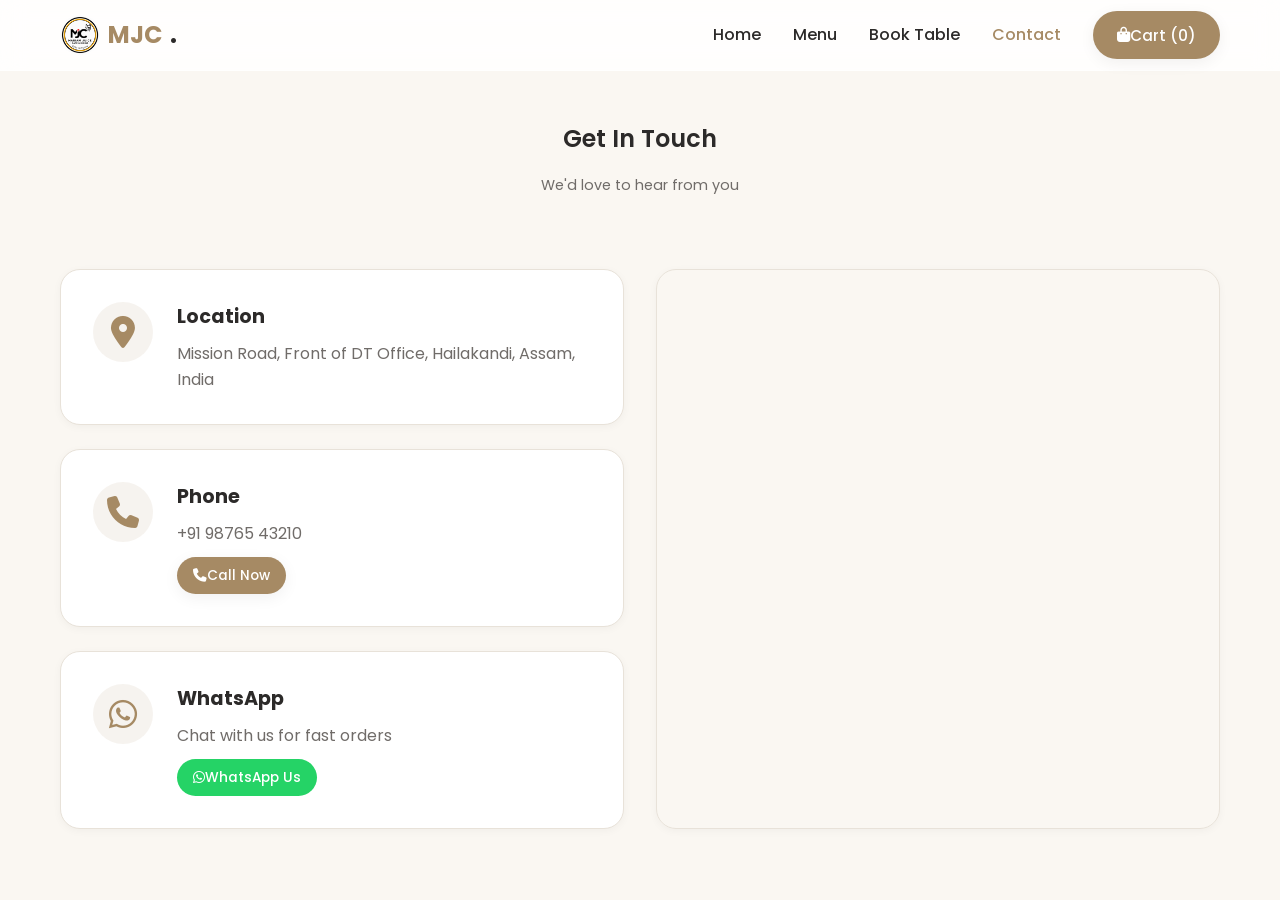
<file: contact.html>
<!DOCTYPE html>
<html lang="en">
<head>
    <meta charset="UTF-8">
    <meta name="viewport" content="width=device-width, initial-scale=1.0, maximum-scale=1.0, user-scalable=no">
    <title>Contact Us | Mariam Juice Cafe & Dining</title>
    <link rel="stylesheet" href="css/style.css">
    <link rel="stylesheet" href="css/responsive.css">
    <link rel="stylesheet" href="https://cdnjs.cloudflare.com/ajax/libs/font-awesome/6.4.0/css/all.min.css">
    <style>
        .contact-hero { padding: 120px 0 40px; text-align: center; }
        .contact-grid {
            display: grid;
            grid-template-columns: 1fr;
            gap: 2rem;
            margin-bottom: 4rem;
        }
        @media (min-width: 768px) {
            .contact-grid { grid-template-columns: 1fr 1fr; }
        }
        .contact-info-card {
            background: var(--surface-color);
            padding: 2rem;
            border-radius: 20px;
            border: 1px solid var(--border-color);
            box-shadow: var(--shadow-sm);
            display: flex;
            align-items: flex-start;
            gap: 1.5rem;
        }
        .contact-icon {
            font-size: 2rem;
            color: var(--primary-color);
            background: rgba(166, 138, 100, 0.1);
            width: 60px;
            height: 60px;
            border-radius: 50%;
            display: flex;
            align-items: center;
            justify-content: center;
            flex-shrink: 0;
        }
    </style>
</head>
<body>

    <header class="header">
        <div class="container">
            <a href="index.html" class="logo"><img src="Image.jpg" alt="MJC Logo" class="brand-logo"> MJC<span>.</span></a>
            <nav class="desktop-nav">
                <a href="index.html">Home</a>
                <a href="menu.html">Menu</a>
                <a href="booking.html">Book Table</a>
                <a href="contact.html" style="color: var(--primary-color);">Contact</a>
                <button class="btn btn-primary" onclick="toggleCart()"><i class="fa-solid fa-bag-shopping"></i> Cart (0)</button>
            </nav>
            <button class="mobile-menu-btn" aria-label="Menu" onclick="toggleMobileMenu()"><i class="fa-solid fa-bars"></i></button>
        </div>
    </header>

    <main class="container">
        <section class="contact-hero">
            <h1 class="section-title">Get In Touch</h1>
            <p class="section-subtitle">We'd love to hear from you</p>
        </section>

        <section class="contact-grid">
            <div>
                <div class="contact-info-card" style="margin-bottom: 1.5rem;">
                    <div class="contact-icon"><i class="fa-solid fa-location-dot"></i></div>
                    <div>
                        <h3 style="margin-bottom: 0.5rem; font-size: 1.2rem;">Location</h3>
                        <p style="color: var(--text-light);">Mission Road, Front of DT Office, Hailakandi, Assam, India</p>
                    </div>
                </div>
                
                <div class="contact-info-card" style="margin-bottom: 1.5rem;">
                    <div class="contact-icon"><i class="fa-solid fa-phone"></i></div>
                    <div>
                        <h3 style="margin-bottom: 0.5rem; font-size: 1.2rem;">Phone</h3>
                        <p style="color: var(--text-light); margin-bottom: 10px;">+91 98765 43210</p>
                        <a href="tel:+919876543210" class="btn btn-primary" style="padding: 0.5rem 1rem; font-size: 0.85rem;"><i class="fa-solid fa-phone"></i> Call Now</a>
                    </div>
                </div>

                <div class="contact-info-card">
                    <div class="contact-icon"><i class="fa-brands fa-whatsapp"></i></div>
                    <div>
                        <h3 style="margin-bottom: 0.5rem; font-size: 1.2rem;">WhatsApp</h3>
                        <p style="color: var(--text-light); margin-bottom: 10px;">Chat with us for fast orders</p>
                        <a href="https://wa.me/919876543210" target="_blank" class="btn" style="background: #25D366; color: white; padding: 0.5rem 1rem; font-size: 0.85rem;"><i class="fa-brands fa-whatsapp"></i> WhatsApp Us</a>
                    </div>
                </div>
            </div>

            <div style="border-radius: 20px; overflow: hidden; box-shadow: var(--shadow-sm); border: 1px solid var(--border-color); height: 100%; min-height: 400px;">
                <!-- Placeholder for Google Maps iframe -->
                <iframe src="https://www.google.com/maps/embed?pb=!1m18!1m12!1m3!1d14486.279815033486!2d92.5539708!3d24.6816568!2m3!1f0!2f0!3f0!3m2!1i1024!2i768!4f13.1!3m3!1m2!1s0x374e2d3bb7e5c947%3A0xc6e4b9be5ea42a17!2sHailakandi%2C%20Assam!5e0!3m2!1sen!2sin!4v1700000000000!5m2!1sen!2sin" width="100%" height="100%" style="border:0;" allowfullscreen="" loading="lazy" referrerpolicy="no-referrer-when-downgrade"></iframe>
            </div>
        </section>
    </main>

    <!-- Mobile Nav & Scripts -->
    <nav class="bottom-nav">
        <a href="index.html" class="nav-item"><i class="fa-solid fa-house nav-icon"></i><span class="nav-label">Home</span></a>
        <a href="menu.html" class="nav-item"><i class="fa-solid fa-utensils nav-icon"></i><span class="nav-label">Menu</span></a>
        <a href="contact.html" class="nav-item active"><i class="fa-solid fa-phone nav-icon"></i><span class="nav-label">Contact</span></a>
        <a href="#" class="nav-item" onclick="toggleCart(); return false;"><i class="fa-solid fa-bag-shopping nav-icon"></i><span class="nav-label">Cart</span></a>
    </nav>
    
    <!-- Cart Overlay & Drawer -->
    <div class="cart-overlay" onclick="toggleCart()"></div>
    <div class="cart-drawer" id="cart-drawer">
        <!-- ... same structure ... -->
        <div class="cart-header">
            <h3>Your Order</h3>
            <button onclick="toggleCart()" style="font-size: 1.2rem; color: var(--text-light);"><i class="fa-solid fa-xmark"></i></button>
        </div>
        <div class="cart-items" id="cart-items-container"></div>
        <div class="cart-footer">
            <div class="form-group" style="margin-bottom: 0.5rem;">
                <input type="text" id="cart-name" class="form-control" placeholder="Your Name *" required style="padding: 0.6rem 1rem; font-size: 0.9rem;">
            </div>
            <div class="form-group" style="margin-bottom: 0.5rem;">
                <input type="text" id="cart-phone" class="form-control" placeholder="Contact Number *" required style="padding: 0.6rem 1rem; font-size: 0.9rem;">
            </div>
            <div class="form-group" style="margin-bottom: 0.5rem;">
                <textarea id="cart-address" class="form-control" placeholder="Delivery Address *" required style="padding: 0.6rem 1rem; font-size: 0.9rem; min-height: 60px;"></textarea>
            </div>
            <div class="form-group" style="margin-bottom: 1rem;">
                <input type="text" id="cart-coupon" class="form-control" placeholder="Coupon Code (Optional)" style="padding: 0.6rem 1rem; font-size: 0.9rem; border: 1px dashed var(--primary-color);">
            </div>
            <div style="display: flex; justify-content: space-between; margin-bottom: 1rem; font-weight: 600; font-size: 1.1rem;">
                <span>Total:</span>
                <span id="cart-total-price">₹0</span>
            </div>
            <button class="btn btn-primary" style="width: 100%; border:none; cursor:pointer;" onclick="checkoutViaWhatsApp()">
                <i class="fa-brands fa-whatsapp" style="margin-right: 8px;"></i> Checkout via WhatsApp
            </button>
        </div>
    </div>

    <!-- Mobile Nav Drawer -->
    <div class="mobile-nav-drawer" id="mobile-nav-drawer">
        <div style="display:flex; justify-content:space-between; align-items:center; margin-bottom:2rem;">
            <h2 style="font-size:1.5rem; color:var(--primary-color);">MJC.</h2>
            <button onclick="toggleMobileMenu()" style="font-size:1.5rem; color:var(--text-main);"><i class="fa-solid fa-xmark"></i></button>
        </div>
        <a href="index.html">Home</a>
        <a href="menu.html">Menu</a>
        <a href="offers.html">Offers</a>
        <a href="booking.html">Book Table</a>
        <a href="gallery.html">Gallery</a>
        <a href="about.html">About</a>
        <a href="contact.html">Contact</a>
    </div>

    <script src="js/app.js"></script>
    <script src="js/cart.js?v=3"></script>
</body>
</html>
</file>
<file: css/style.css>
/* Google Fonts: Poppins */
@import url('https://fonts.googleapis.com/css2?family=Poppins:wght@300;400;500;600;700&display=swap');

:root {
  /* Color Palette */
  --bg-color: #FAF7F2;
  --surface-color: #FFFFFF;
  --primary-color: #A68A64; /* Light coffee / beige */
  --primary-dark: #8E7554;
  --accent-color: #4CAF50; /* Subtle green accent */
  --text-main: #2C2A29;
  --text-light: #706C69;
  --text-inverse: #FFFFFF;
  --border-color: #E8E2D9;
  
  /* Glassmorphism */
  --glass-bg: rgba(255, 255, 255, 0.85);
  --glass-border: rgba(255, 255, 255, 0.5);
  --glass-shadow: 0 8px 32px rgba(166, 138, 100, 0.08);

  /* Shadows */
  --shadow-sm: 0 2px 8px rgba(0,0,0,0.04);
  --shadow-md: 0 4px 16px rgba(0,0,0,0.06);
  --shadow-lg: 0 8px 24px rgba(0,0,0,0.08);

  /* Typography */
  --font-main: 'Poppins', sans-serif;
  
  /* Transitions */
  --transition-fast: 0.2s ease-in-out;
  --transition-smooth: 0.3s cubic-bezier(0.4, 0, 0.2, 1);
}

/* Reset & Base */
* {
  margin: 0;
  padding: 0;
  box-sizing: border-box;
}

html {
  scroll-behavior: smooth;
  font-size: 16px;
}

body {
  font-family: var(--font-main);
  background-color: var(--bg-color);
  color: var(--text-main);
  line-height: 1.6;
  -webkit-font-smoothing: antialiased;
  -moz-osx-font-smoothing: grayscale;
  overflow-x: hidden;
  padding-bottom: 80px; /* Space for bottom nav on mobile */
}

a {
  text-decoration: none;
  color: inherit;
}

ul {
  list-style: none;
}

img {
  max-width: 100%;
  height: auto;
  display: block;
}

button {
  cursor: pointer;
  border: none;
  background: none;
  font-family: inherit;
}

/* Utilities */
.container {
  width: 100%;
  max-width: 1200px;
  margin: 0 auto;
  padding: 0 20px;
}

.section-title {
  font-size: 1.5rem;
  font-weight: 600;
  color: var(--text-main);
  margin-bottom: 1rem;
  text-align: center;
}

.section-subtitle {
  font-size: 0.9rem;
  color: var(--text-light);
  text-align: center;
  margin-bottom: 2rem;
  display: block;
}

/* Buttons */
.btn {
  display: inline-flex;
  align-items: center;
  justify-content: center;
  padding: 0.8rem 1.5rem;
  border-radius: 50px;
  font-weight: 500;
  font-size: 0.95rem;
  transition: var(--transition-smooth);
}

.btn-primary {
  background-color: var(--primary-color);
  color: var(--text-inverse);
  box-shadow: var(--shadow-md);
}

.btn-primary:hover {
  background-color: var(--primary-dark);
  transform: translateY(-2px);
}

.btn-accent {
  background-color: var(--accent-color);
  color: var(--text-inverse);
  box-shadow: var(--shadow-md);
}

.btn-outline {
  border: 2px solid var(--primary-color);
  color: var(--primary-color);
}

/* Header & Glass Navbar */
.header {
  position: fixed;
  top: 0;
  left: 0;
  width: 100%;
  z-index: 1000;
  background: var(--glass-bg);
  backdrop-filter: blur(12px);
  -webkit-backdrop-filter: blur(12px);
  border-bottom: 1px solid var(--glass-border);
  transition: var(--transition-smooth);
}

.header .container {
  display: flex;
  align-items: center;
  justify-content: space-between;
  height: 70px;
}

.logo {
  font-size: 1.5rem;
  font-weight: 700;
  color: var(--primary-color);
  display: flex;
  align-items: center;
  gap: 8px;
}

.logo span {
  color: var(--text-main);
}

.desktop-nav {
  display: none; /* Hidden on mobile by default */
}
.mobile-menu-btn {
  display: block; /* Visible on mobile */
  font-size: 1.5rem;
  color: var(--text-main);
}
@media (min-width: 768px) {
  .mobile-menu-btn { display: none; }
}

/* Hero Section */
.hero {
  padding-top: 100px;
  padding-bottom: 60px;
  min-height: 80vh;
  display: flex;
  align-items: center;
  text-align: center;
  background: linear-gradient(180deg, rgba(250,247,242,0) 0%, rgba(250,247,242,1) 100%), url('https://images.unsplash.com/photo-1554118811-1e0d58224f24?q=80&w=2047&auto=format&fit=crop') center/cover no-repeat;
}

.hero-content {
  background: var(--glass-bg);
  backdrop-filter: blur(8px);
  -webkit-backdrop-filter: blur(8px);
  padding: 2.5rem 1.5rem;
  border-radius: 24px;
  box-shadow: var(--glass-shadow);
  max-width: 600px;
  margin: 0 auto;
}

.hero h1 {
  font-size: 2.5rem;
  line-height: 1.2;
  margin-bottom: 1rem;
  color: var(--text-main);
}

.hero p {
  font-size: 1rem;
  color: var(--text-light);
  margin-bottom: 2rem;
}

.hero-cta {
  display: flex;
  gap: 1rem;
  justify-content: center;
  flex-wrap: wrap;
}

/* Category Scroll */
.categories {
  padding: 3rem 0;
}

.category-scroll {
  display: flex;
  overflow-x: auto;
  gap: 1.5rem;
  padding: 1rem 20px;
  scroll-snap-type: x mandatory;
  -ms-overflow-style: none; /* IE and Edge */
  scrollbar-width: none; /* Firefox */
}

.category-scroll::-webkit-scrollbar {
  display: none;
}

.category-item {
  flex: 0 0 auto;
  scroll-snap-align: start;
  display: flex;
  flex-direction: column;
  align-items: center;
  gap: 0.8rem;
  cursor: pointer;
  transition: var(--transition-fast);
}

.category-icon {
  width: 70px;
  height: 70px;
  border-radius: 50%;
  background: var(--surface-color);
  box-shadow: var(--shadow-md);
  display: flex;
  align-items: center;
  justify-content: center;
  font-size: 1.8rem;
  border: 1px solid var(--border-color);
  transition: var(--transition-fast);
}

.category-item:hover .category-icon {
  transform: translateY(-5px);
  border-color: var(--primary-color);
  box-shadow: var(--shadow-lg);
}

.category-item span {
  font-size: 0.9rem;
  font-weight: 500;
  color: var(--text-main);
}

/* Food Cards / Best Sellers */
.food-grid {
  display: grid;
  grid-template-columns: repeat(auto-fill, minmax(280px, 1fr));
  gap: 2rem;
  padding: 1rem 0;
}

.food-card {
  background: var(--surface-color);
  border-radius: 20px;
  overflow: hidden;
  box-shadow: var(--shadow-sm);
  transition: var(--transition-smooth);
  border: 1px solid var(--border-color);
  display: flex;
  flex-direction: column;
}

.food-card:hover {
  box-shadow: var(--shadow-lg);
  transform: translateY(-5px);
}

.food-img-container {
  position: relative;
  width: 100%;
  height: 200px;
  overflow: hidden;
}

.food-img-container img {
  width: 100%;
  height: 100%;
  object-fit: cover;
  transition: transform 0.5s ease;
}

.food-card:hover .food-img-container img {
  transform: scale(1.05);
}

.food-badge {
  position: absolute;
  top: 10px;
  left: 10px;
  background: var(--glass-bg);
  backdrop-filter: blur(4px);
  padding: 4px 12px;
  border-radius: 20px;
  font-size: 0.75rem;
  font-weight: 600;
  color: var(--accent-color);
}

.food-info {
  padding: 1.2rem;
  flex-grow: 1;
  display: flex;
  flex-direction: column;
}

.food-title {
  font-size: 1.1rem;
  font-weight: 600;
  margin-bottom: 0.3rem;
}

.food-desc {
  font-size: 0.85rem;
  color: var(--text-light);
  margin-bottom: 1rem;
  display: -webkit-box;
  -webkit-line-clamp: 2;
  -webkit-box-orient: vertical;
  overflow: hidden;
}

.food-footer {
  margin-top: auto;
  display: flex;
  justify-content: space-between;
  align-items: center;
}

.food-price {
  font-size: 1.2rem;
  font-weight: 700;
  color: var(--primary-color);
}

.add-btn {
  background: var(--surface-color);
  border: 1px solid var(--primary-color);
  color: var(--primary-color);
  width: 36px;
  height: 36px;
  border-radius: 50%;
  display: flex;
  align-items: center;
  justify-content: center;
  font-size: 1.2rem;
  transition: var(--transition-fast);
}

.add-btn:hover {
  background: var(--primary-color);
  color: var(--text-inverse);
}

/* Hygiene Section */
.hygiene-section {
  padding: 5rem 0;
  background: var(--surface-color);
}

.hygiene-content {
  display: flex;
  flex-direction: column;
  gap: 2rem;
  align-items: center;
}

.hygiene-text {
  text-align: center;
}

.hygiene-features {
  display: grid;
  grid-template-columns: 1fr 1fr;
  gap: 1.5rem;
  margin-top: 2rem;
}

.hygiene-feature {
  display: flex;
  flex-direction: column;
  align-items: center;
  text-align: center;
  gap: 0.5rem;
}

.hygiene-icon {
  font-size: 2rem;
  color: var(--accent-color);
}

.hygiene-feature p {
  font-size: 0.9rem;
  font-weight: 500;
}

/* Mobile Bottom Navigation */
.bottom-nav {
  position: fixed;
  bottom: 0;
  left: 0;
  width: 100%;
  background: var(--glass-bg);
  backdrop-filter: blur(12px);
  -webkit-backdrop-filter: blur(12px);
  border-top: 1px solid var(--glass-border);
  display: flex;
  justify-content: space-around;
  padding: 0.8rem 0;
  z-index: 1000;
  box-shadow: 0 -4px 16px rgba(0,0,0,0.03);
}

.nav-item {
  display: flex;
  flex-direction: column;
  align-items: center;
  gap: 4px;
  color: var(--text-light);
  transition: var(--transition-fast);
}

.nav-item.active {
  color: var(--primary-color);
}

.nav-icon {
  font-size: 1.4rem;
}

.nav-label {
  font-size: 0.7rem;
  font-weight: 500;
}

/* Floating Elements */
.floating-whatsapp {
  position: fixed;
  bottom: 90px;
  right: 20px;
  background-color: #25D366;
  color: white;
  width: 56px;
  height: 56px;
  border-radius: 50%;
  display: flex;
  align-items: center;
  justify-content: center;
  font-size: 2rem;
  box-shadow: var(--shadow-lg);
  z-index: 999;
  transition: var(--transition-fast);
}

.floating-whatsapp:hover {
  transform: scale(1.1);
}

/* Cart Drawer */
.cart-drawer {
  position: fixed;
  top: 0;
  right: -100%;
  width: 100%;
  max-width: 400px;
  height: 100vh;
  background: var(--surface-color);
  z-index: 1001;
  box-shadow: -4px 0 24px rgba(0,0,0,0.1);
  transition: right 0.3s cubic-bezier(0.4, 0, 0.2, 1);
  display: flex;
  flex-direction: column;
}

.cart-drawer.open {
  right: 0;
}

.cart-header {
  padding: 1.5rem;
  border-bottom: 1px solid var(--border-color);
  display: flex;
  justify-content: space-between;
  align-items: center;
}

.cart-items {
  flex-grow: 1;
  overflow-y: auto;
  padding: 1.5rem;
}

.cart-footer {
  padding: 1.5rem;
  border-top: 1px solid var(--border-color);
  background: var(--bg-color);
}

.cart-overlay {
  position: fixed;
  top: 0;
  left: 0;
  width: 100%;
  height: 100%;
  background: rgba(0,0,0,0.4);
  z-index: 1000;
  opacity: 0;
  pointer-events: none;
  transition: opacity 0.3s ease;
  backdrop-filter: blur(2px);
}

.cart-overlay.show {
  opacity: 1;
  pointer-events: auto;
}

/* Utility Classes */
.mb-1 { margin-bottom: 0.5rem; }
.mb-2 { margin-bottom: 1rem; }
.mb-3 { margin-bottom: 1.5rem; }
.mb-4 { margin-bottom: 2rem; }
.text-center { text-align: center; }

/* Forms */
.form-group {
  margin-bottom: 1.5rem;
}

.form-control {
  width: 100%;
  padding: 1rem 1.2rem;
  border: 1px solid var(--border-color);
  border-radius: 12px;
  background: var(--surface-color);
  font-family: inherit;
  font-size: 1rem;
  color: var(--text-main);
  transition: var(--transition-fast);
}

.form-control:focus {
  outline: none;
  border-color: var(--primary-color);
  box-shadow: 0 0 0 4px rgba(166, 138, 100, 0.1);
}

textarea.form-control {
  min-height: 120px;
  resize: vertical;
}

/* Footer */
footer {
  background: var(--surface-color);
  padding: 4rem 20px 2rem;
  border-top: 1px solid var(--border-color);
}

.footer-content {
  display: grid;
  grid-template-columns: 1fr;
  gap: 2rem;
  margin-bottom: 2rem;
}

.footer-brand p {
  color: var(--text-light);
  margin-top: 1rem;
}

.footer-links h4 {
  margin-bottom: 1rem;
}

.footer-links ul li {
  margin-bottom: 0.5rem;
}

.footer-links ul li a {
  color: var(--text-light);
  transition: var(--transition-fast);
}

.footer-links ul li a:hover {
  color: var(--primary-color);
}

.footer-bottom {
  text-align: center;
  padding-top: 2rem;
  border-top: 1px solid var(--border-color);
  color: var(--text-light);
  font-size: 0.9rem;
}

/* --- NEW PREMIUM HOMEPAGE SECTIONS --- */

/* 2. Trust Bar */
.trust-bar {
  display: flex;
  overflow-x: auto;
  gap: 1.5rem;
  padding: 1.5rem 20px;
  background: var(--surface-color);
  border-bottom: 1px solid var(--border-color);
  scrollbar-width: none;
  -ms-overflow-style: none;
}
.trust-bar::-webkit-scrollbar { display: none; }
.trust-item {
  flex: 0 0 auto;
  display: flex;
  align-items: center;
  gap: 10px;
  padding: 0.8rem 1.2rem;
  background: var(--bg-color);
  border-radius: 50px;
  border: 1px solid var(--border-color);
  font-size: 0.9rem;
  font-weight: 500;
  color: var(--text-main);
  box-shadow: var(--shadow-sm);
  transition: var(--transition-fast);
}
.trust-item i { color: var(--accent-color); font-size: 1.1rem; }
.trust-item:hover { transform: translateY(-3px); box-shadow: var(--shadow-md); border-color: var(--primary-color); }

/* 5. Why Choose Us */
.why-grid {
  display: grid;
  grid-template-columns: repeat(auto-fit, minmax(250px, 1fr));
  gap: 2rem;
}
.why-card {
  background: var(--surface-color);
  padding: 2rem;
  border-radius: 20px;
  text-align: center;
  box-shadow: var(--shadow-sm);
  border: 1px solid var(--border-color);
  transition: var(--transition-smooth);
}
.why-card:hover { transform: translateY(-5px); box-shadow: var(--shadow-lg); }
.why-icon {
  width: 60px;
  height: 60px;
  background: rgba(166, 138, 100, 0.1);
  color: var(--primary-color);
  border-radius: 50%;
  display: flex;
  align-items: center;
  justify-content: center;
  font-size: 1.8rem;
  margin: 0 auto 1.5rem;
}
.why-title { font-size: 1.2rem; font-weight: 600; margin-bottom: 0.8rem; }
.why-desc { font-size: 0.9rem; color: var(--text-light); }

/* 6. Signature Specials */
.signature-card {
  display: flex;
  flex-direction: column;
  background: var(--surface-color);
  border-radius: 24px;
  overflow: hidden;
  box-shadow: var(--shadow-md);
  border: 1px solid var(--border-color);
  margin-bottom: 2rem;
}
@media(min-width: 768px) {
  .signature-card { flex-direction: row; }
}
.signature-img {
  width: 100%;
  height: 300px;
  object-fit: cover;
}
@media(min-width: 768px) {
  .signature-img { width: 50%; height: auto; }
}
.signature-content {
  padding: 2.5rem;
  display: flex;
  flex-direction: column;
  justify-content: center;
  flex: 1;
}
.signature-badge {
  display: inline-block;
  padding: 4px 12px;
  background: rgba(166, 138, 100, 0.1);
  color: var(--primary-color);
  border-radius: 20px;
  font-size: 0.8rem;
  font-weight: 600;
  margin-bottom: 1rem;
  width: max-content;
}

/* 7. Dining Experience & 10. Booking */
.experience-grid {
  display: grid;
  grid-template-columns: 1fr;
  gap: 1.5rem;
}
@media(min-width: 768px) {
  .experience-grid { grid-template-columns: 1fr 1fr; }
}
.experience-card {
  position: relative;
  border-radius: 24px;
  overflow: hidden;
  height: 350px;
  box-shadow: var(--shadow-md);
}
.experience-card img {
  width: 100%;
  height: 100%;
  object-fit: cover;
  transition: transform 0.5s ease;
}
.experience-card:hover img { transform: scale(1.05); }
.experience-overlay {
  position: absolute;
  bottom: 0;
  left: 0;
  width: 100%;
  padding: 3rem 1.5rem 1.5rem;
  background: linear-gradient(transparent, rgba(0,0,0,0.85));
  color: white;
}
.experience-title { font-size: 1.4rem; font-weight: 600; margin-bottom: 0.5rem; }
.experience-desc { font-size: 0.9rem; opacity: 0.9; margin-bottom: 1rem; }

/* 13. Testimonials */
.testimonial-scroll {
  display: flex;
  overflow-x: auto;
  gap: 1.5rem;
  padding: 1rem 5px 2rem;
  scroll-snap-type: x mandatory;
  scrollbar-width: none;
}
.testimonial-scroll::-webkit-scrollbar { display: none; }
.testimonial-card {
  flex: 0 0 300px;
  scroll-snap-align: start;
  background: var(--surface-color);
  padding: 2rem;
  border-radius: 20px;
  box-shadow: var(--shadow-sm);
  border: 1px solid var(--border-color);
}
.testimonial-rating { color: #FFD700; font-size: 0.9rem; margin-bottom: 1rem; }
.testimonial-text { font-size: 0.95rem; color: var(--text-light); margin-bottom: 1.5rem; font-style: italic; }
.testimonial-user { display: flex; align-items: center; gap: 1rem; }
.testimonial-avatar { width: 40px; height: 40px; border-radius: 50%; background: var(--bg-color); }
.testimonial-name { font-weight: 600; font-size: 0.9rem; }

/* 14. Reels / Instagram */
.reels-scroll {
  display: flex;
  overflow-x: auto;
  gap: 1rem;
  padding: 1rem 5px;
  scroll-snap-type: x mandatory;
  scrollbar-width: none;
}
.reels-scroll::-webkit-scrollbar { display: none; }
.reel-card {
  flex: 0 0 160px;
  height: 280px;
  scroll-snap-align: start;
  border-radius: 16px;
  position: relative;
  overflow: hidden;
  box-shadow: var(--shadow-sm);
}
.reel-card img { width: 100%; height: 100%; object-fit: cover; }
.reel-overlay {
  position: absolute;
  top: 0; left: 0; width: 100%; height: 100%;
  background: linear-gradient(rgba(0,0,0,0.1), rgba(0,0,0,0.7));
  display: flex;
  flex-direction: column;
  justify-content: flex-end;
  padding: 1rem;
  color: white;
}
.reel-icon { position: absolute; top: 10px; right: 10px; font-size: 1.2rem; }
.reel-title { font-size: 0.85rem; font-weight: 600; }

/* 15. FAQ Accordion */
.faq-container { max-width: 800px; margin: 0 auto; }
.faq-item {
  background: var(--surface-color);
  border: 1px solid var(--border-color);
  border-radius: 16px;
  margin-bottom: 1rem;
  overflow: hidden;
}
.faq-question {
  width: 100%;
  padding: 1.2rem 1.5rem;
  display: flex;
  justify-content: space-between;
  align-items: center;
  font-weight: 600;
  font-size: 1rem;
  color: var(--text-main);
  background: none;
  border: none;
  text-align: left;
  cursor: pointer;
}
.faq-icon { transition: transform 0.3s ease; color: var(--primary-color); }
.faq-item.active .faq-icon { transform: rotate(180deg); }
.faq-answer {
  padding: 0 1.5rem;
  max-height: 0;
  overflow: hidden;
  transition: all 0.3s ease;
  color: var(--text-light);
  font-size: 0.95rem;
}
.faq-item.active .faq-answer { padding: 0 1.5rem 1.5rem; max-height: 300px; }

/* Horizontal Category Scroll Enhance */
.category-item { min-width: 80px; }
.food-badge { z-index: 2; }

/* Premium Footer Enhancements */
.footer-newsletter input {
  padding: 12px 20px; border-radius: 50px; border: 1px solid var(--border-color);
  width: 100%; font-family: inherit;
}
.footer-newsletter button {
  width: 100%; margin-top: 10px; border-radius: 50px;
}

/* Page Loader */
.page-loader {
  position: fixed;
  top: 0; left: 0; width: 100%; height: 100%;
  background: var(--bg-color);
  z-index: 99999;
  display: flex;
  justify-content: center;
  align-items: center;
  transition: opacity 0.5s ease, visibility 0.5s;
}
.page-loader.hidden {
  opacity: 0;
  visibility: hidden;
}
.loader-spinner {
  width: 50px; height: 50px;
  border: 5px solid var(--border-color);
  border-top-color: var(--primary-color);
  border-radius: 50%;
  animation: spin 1s linear infinite;
}
@keyframes spin { 100% { transform: rotate(360deg); } }

/* Brand Logo & Tagline */
.brand-logo {
  height: 40px;
  width: 40px;
  border-radius: 50%;
  object-fit: cover;
}
.logo-text-wrapper {
  display: flex;
  flex-direction: column;
  line-height: 1.1;
  justify-content: center;
}
.logo-tagline {
  font-size: 0.55rem;
  font-weight: 600;
  color: var(--primary-color);
  letter-spacing: 1.5px;
  text-transform: uppercase;
}

/* Mobile Nav Drawer */
.mobile-nav-drawer {
  position: fixed;
  top: 0; left: -100%; width: 280px; height: 100vh;
  background: var(--surface-color);
  z-index: 1002;
  box-shadow: 4px 0 24px rgba(0,0,0,0.1);
  transition: left 0.3s cubic-bezier(0.4, 0, 0.2, 1);
  display: flex;
  flex-direction: column;
  padding: 2rem;
}
.mobile-nav-drawer.open { left: 0; }
.mobile-nav-drawer a {
  font-size: 1.2rem; font-weight: 500; color: var(--text-main);
  padding: 1rem 0; border-bottom: 1px solid var(--border-color);
}
.mobile-nav-drawer a:hover { color: var(--primary-color); }

/* Promo Banner Modal */
.promo-overlay {
  position: fixed; top: 0; left: 0; width: 100%; height: 100%;
  background: rgba(0,0,0,0.6); backdrop-filter: blur(4px);
  z-index: 10000;
  display: flex; justify-content: center; align-items: center;
  opacity: 0; visibility: hidden;
  transition: all 0.3s ease;
}
.promo-overlay.show { opacity: 1; visibility: visible; }
.promo-modal {
  position: relative; max-width: 90%; max-height: 80vh;
  border-radius: 20px; overflow: hidden;
  box-shadow: var(--shadow-lg);
  transform: scale(0.9); transition: transform 0.3s cubic-bezier(0.4, 0, 0.2, 1);
}
.promo-overlay.show .promo-modal { transform: scale(1); }
.promo-modal img { width: 100%; height: auto; max-height: 80vh; object-fit: contain; display: block; }
.promo-close {
  position: absolute; top: 15px; right: 15px;
  background: rgba(255,255,255,0.9); width: 36px; height: 36px;
  border-radius: 50%; display: flex; justify-content: center; align-items: center;
  font-size: 1.2rem; color: var(--text-main); box-shadow: var(--shadow-sm); z-index: 10;
}
</file>
<file: css/responsive.css>
/* Responsive Adjustments */

/* Tablet & Up */
@media (min-width: 768px) {
  body {
    padding-bottom: 0; /* Remove bottom padding on desktop */
  }

  .bottom-nav {
    display: none; /* Hide bottom nav on desktop */
  }

  .desktop-nav {
    display: flex;
    gap: 2rem;
    align-items: center;
  }

  .desktop-nav a {
    font-weight: 500;
    color: var(--text-main);
    transition: var(--transition-fast);
  }

  .desktop-nav a:hover {
    color: var(--primary-color);
  }

  .hero h1 {
    font-size: 3.5rem;
  }

  .hero p {
    font-size: 1.1rem;
  }

  .hygiene-content {
    flex-direction: row;
    justify-content: space-between;
  }

  .hygiene-text {
    text-align: left;
    flex: 1;
  }

  .hygiene-features {
    flex: 1;
  }

  .footer-content {
    grid-template-columns: repeat(3, 1fr);
  }
}

/* Large Desktop */
@media (min-width: 1024px) {
  .food-grid {
    grid-template-columns: repeat(4, 1fr);
  }
}
</file>
